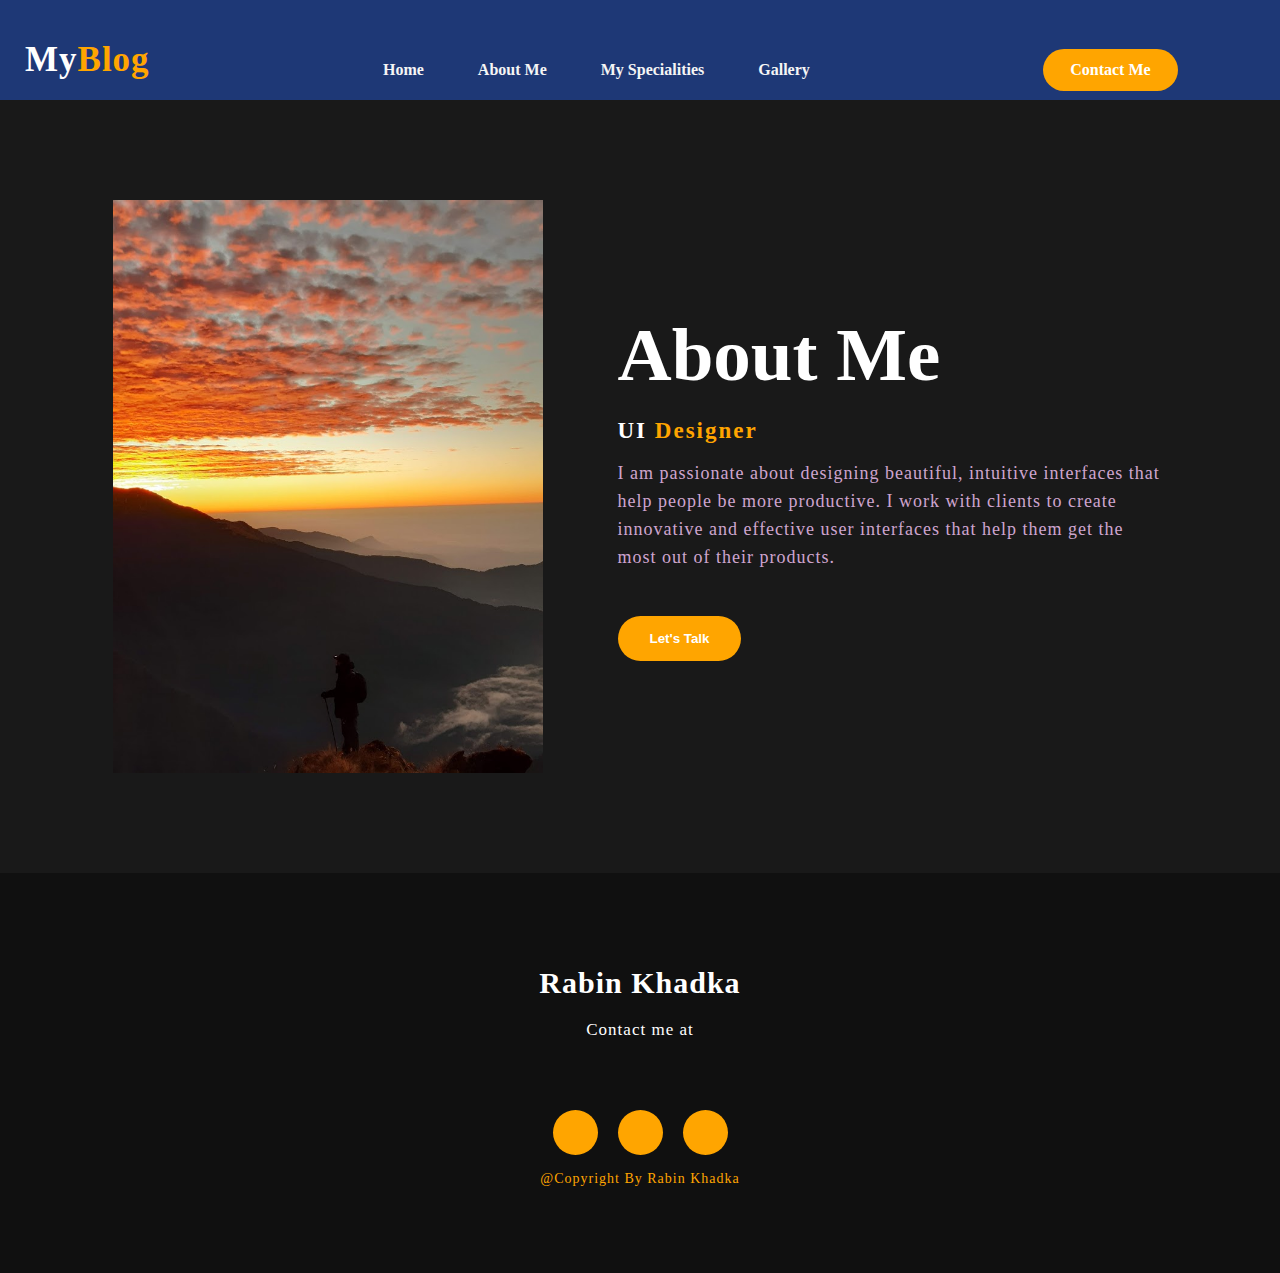
<file: aboutme.html>
<!DOCTYPE html>
<html lang="en">
<head>
    <meta charset="UTF-8">
    <meta http-equiv="X-UA-Compatible" content="IE=edge">
    <meta name="viewport" content="width=device-width, initial-scale=1.0">
    <title>Document</title>
    <link rel="stylesheet" type="text/css" href="style.css">
</head>
<body>
    <nav>
        <h2 class="logo">My<span>Blog</span></h2>
        <ul>
            <li><a href="index.html">Home</a></li>
            <li><a href="aboutme.html">About Me</a></li>
            <li><a href="myspecialities.html">My Specialities</a></li>
            <li><a href="gallery.html">Gallery</a></li>
        </ul>
        <a href="contact.html" class="btn">Contact Me</a>
    </nav>
    <div class="hero">
    <section class="aboutme">
        <div class="main">
            <img src="main.jpg">
            <div class="about-text">
                <h2>About Me</h2>
                <h5>UI <span>Designer</span></h5>
                <p>I am passionate about designing beautiful, intuitive interfaces that help people be more productive. I work with clients to create innovative and effective user interfaces that help them get the most out of their products.</p>
                <button type="button">Let's Talk</button>
            </div>
        </div>
    </section>

    <footer>
        <p>Rabin Khadka</p>
        <p>Contact me at</p>
        <div class="social">
            <a href="#"><i class="fa-brands fa-facebook"></i></a>
            <a href="#"><i class="fa-brands fa-instagram"></i></a>
            <a href="#"><i class="fa-brands fa-linkedin"></i></a>
        </div>
        <p class="end">@Copyright By Rabin Khadka</p>
    </footer>
</body>
</html>
</file>
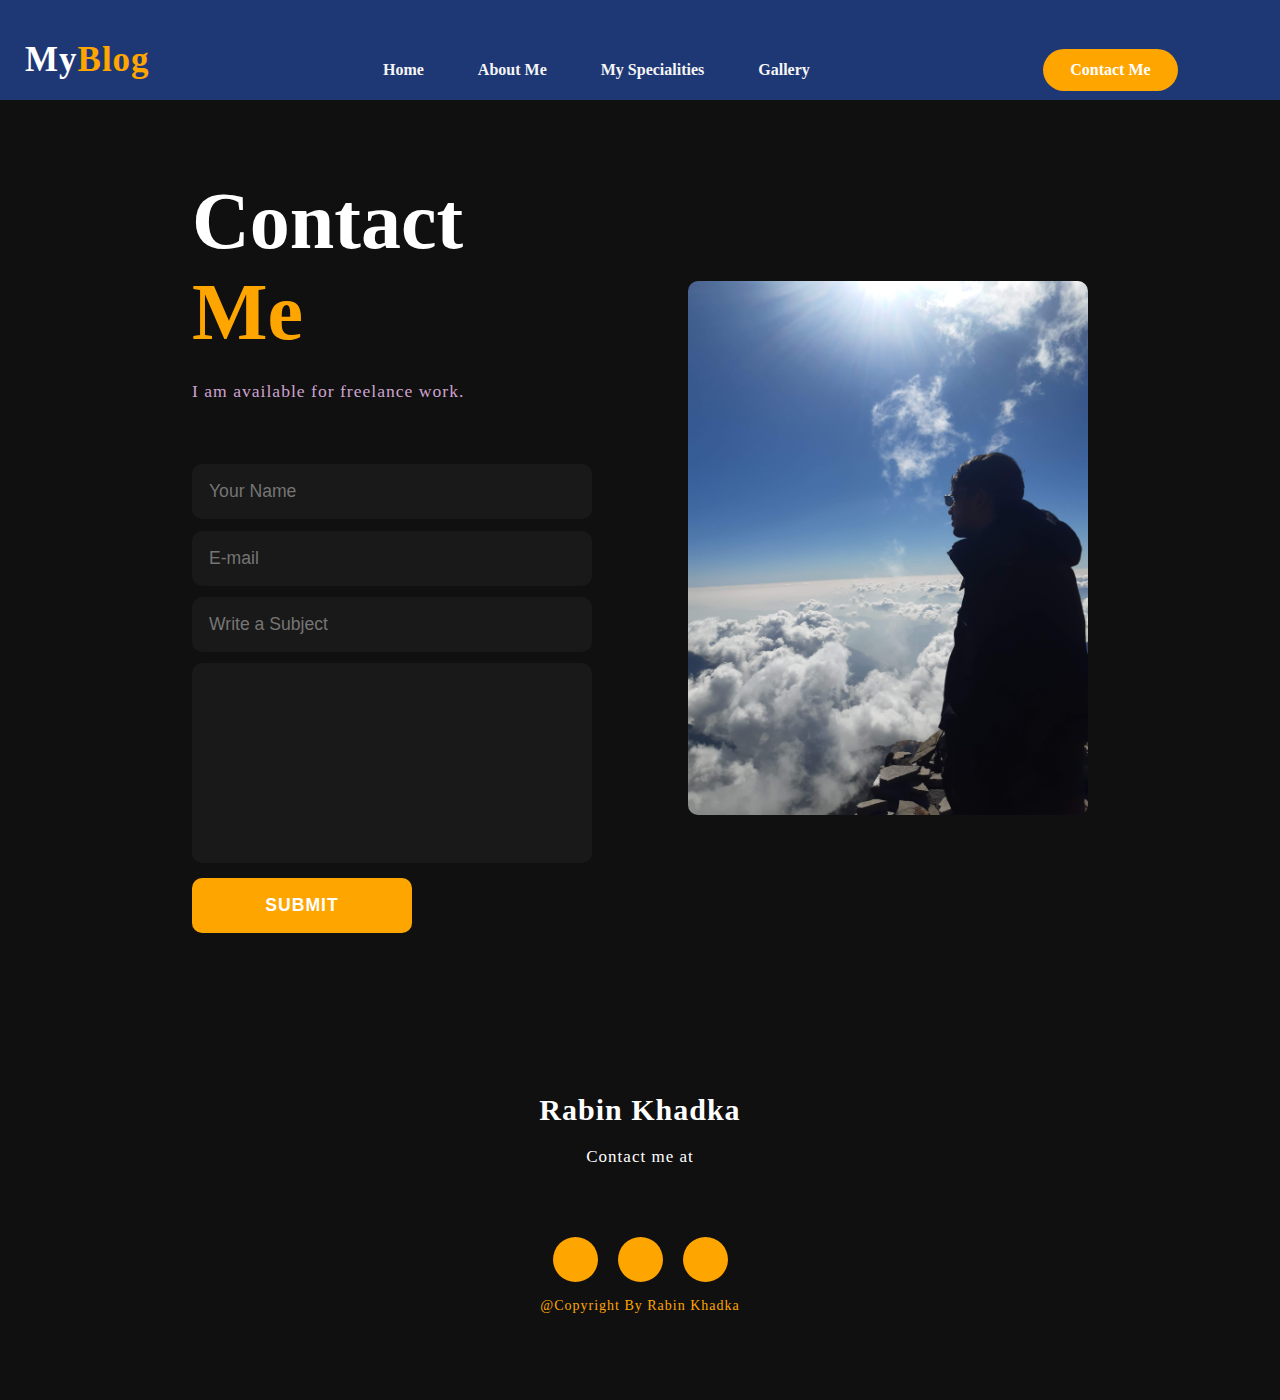
<file: contact.html>
<!DOCTYPE html>
<html lang="en">
<head>
    <meta charset="UTF-8">
    <meta http-equiv="X-UA-Compatible" content="IE=edge">
    <meta name="viewport" content="width=device-width, initial-scale=1.0">
    <title>Document</title>
    <link rel="stylesheet" type="text/css" href="style.css">
</head>
<body>
    <nav>
        <h2 class="logo">My<span>Blog</span></h2>
        <ul>
            <li><a href="index.html">Home</a></li>
            <li><a href="aboutme.html">About Me</a></li>
            <li><a href="myspecialities.html">My Specialities</a></li>
            <li><a href="gallery.html">Gallery</a></li>
        </ul>
        <a href="contact.html" class="btn">Contact Me</a>
    </nav>

    <section class="contact">
        <div class="contact-form">
            <h1>Contact  <span>Me</span></h1>
            <p> I am available for freelance work.</p>
            <form action="">
                <input type="" placeholder="Your Name" required>
                <input type="email" name="email" id="" placeholder="E-mail" required>
                <input type="" placeholder="Write a Subject" required>
                <textarea name="id" placeholder= "Your Message" required>

                </textarea>
                <input type="submit" name="" value="Submit" class="btn">
            </form>
        </div>

        <div class="contact-img">
           <img src="contact.jpg"> 
        </div>
    </section>
    <div>
    <footer>
        <p>Rabin Khadka</p>
        <p>Contact me at</p>
        <div class="social">
            <a href="#"><i class="fa-brands fa-facebook"></i></a>
            <a href="#"><i class="fa-brands fa-instagram"></i></a>
            <a href="#"><i class="fa-brands fa-linkedin"></i></a>
        </div>
        <p class="end">@Copyright By Rabin Khadka</p>
    </footer>
    </div>
</body>
</file>
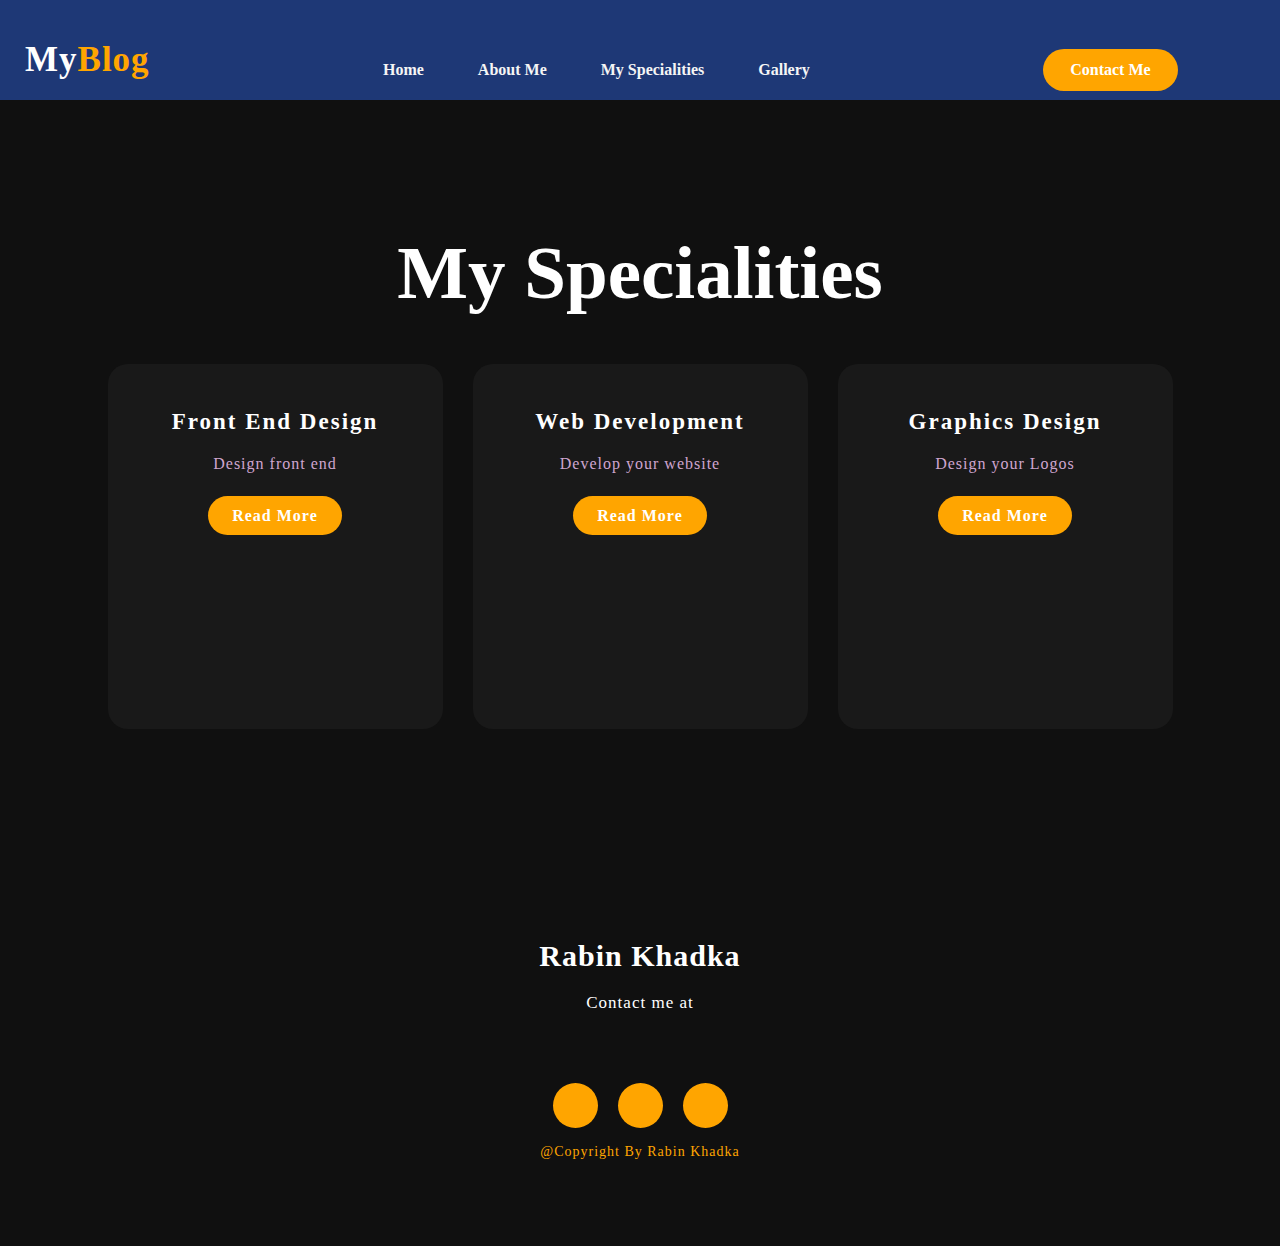
<file: myspecialities.html>
<!DOCTYPE html>
<html lang="en">
<head>
    <meta charset="UTF-8">
    <meta http-equiv="X-UA-Compatible" content="IE=edge">
    <meta name="viewport" content="width=device-width, initial-scale=1.0">
    <title>Document</title>
    <link rel="stylesheet" type="text/css" href="style.css">
</head>
<body>
    <nav>
        <h2 class="logo">My<span>Blog</span></h2>
        <ul>
            <li><a href="index.html">Home</a></li>
            <li><a href="aboutme.html">About Me</a></li>
            <li><a href="myspecialities.html">My Specialities</a></li>
            <li><a href="gallery.html">Gallery</a></li>
        </ul>
        <a href="contact.html" class="btn">Contact Me</a>
    </nav>

    <div class="service">
        <div class="title">
            <h2>My Specialities</h2>
        </div>

        <div class="box">
            <div class="card">
                <i class="fa-solid fa-bars"></i> 
                <h5>Front End Design</h5>
                <div class="pra">
                    <p>Design front end</p>

                    <p style="text-align: center;">
                        <a class="button" href="#">Read More</a>
                    </p>
                </div>  
            </div>
            <div class="card">
                <i class="fa-solid fa-user"></i> 
                <h5>Web Development</h5>
                <div class="pra">
                    <p>Develop your website</p>
                    <p style="text-align: center;">
                        <a class="button" href="#">Read More</a>
                    </p>
                </div>  
        </div>
        <div class="card">
            <i class="fa-solid fa-bell"></i> 
            <h5>Graphics Design</h5>
            <div class="pra">
                <p>Design your Logos</p>
                <p style="text-align: center;">
                    <a class="button" href="#">Read More</a>
                </p>
            </div>  
        </div>
    </div>
</div>

<footer>
    <p>Rabin Khadka</p>
    <p>Contact me at</p>
    <div class="social">
        <a href="#"><i class="fa-brands fa-facebook"></i></a>
        <a href="#"><i class="fa-brands fa-instagram"></i></a>
        <a href="#"><i class="fa-brands fa-linkedin"></i></a>
    </div>
    <p class="end">@Copyright By Rabin Khadka</p>
</footer>
    
</body>
</html>
</file>
<file: style.css>
*{
    padding: 0;
    margin: 0;
    font-family: 'Josefin Sans' sans-serif;
    box-sizing: border-box;
}
.hero{
    height: 100vh;
    width: 100%;
    background-image: url("photo.JPG");
    background-size: cover;
    background-position: center;   
}
nav{
   display: flex; 
   align-items: center;
   justify-content: space-between;
   padding-top: 40px;
   padding-left: 25px;
   padding-right: 8%;
   background-color: rgba(5, 34, 103, 0.9);
}
.logo{
    color:white;
    font-size: 35px;
    letter-spacing: 1px;
    cursor: pointer;
}
span{
    color: orange;
}
nav ul li{
    list-style-type: none;
    display: inline-block;
    padding: 10px 25px;
}
nav ul li a{
    color: whitesmoke;
    text-decoration: none;
    font-weight: bold;
    text-transform: capitalize;
    font-weight:bolder;
}
nav ul li a:hover{
    color: orange;
    transition: .4s;
}
.btn{
    background-color: orange;
    color: white;
    text-decoration: none;
    border: 2px solid transparent;
    font-weight: bold;
    padding: 10px 25px;
    border-radius: 30px;
    transition: transform .4s;
}
.btn:hover{
    transform: scale(1.2);
}
.content{
    position: absolute;
    top: 50%;
    left: 8%;
    transform: translateY(-50%);
}
h1{
    color:white;
    margin: 20px 0px 20px;
    font-size: 75px;
}
h3{
    color: white;
    font-size: 25px;
    margin-bottom: 50px;
}
h4{
    color: #fcfcfc;
    letter-spacing: 2px;
    font-size: 20px;
}
.newslatter form{
    width: 380px;
    max-width: 100%;
    position: relative;
}
.newslatter form input:first-child{
    display: inline-block;
    width: 100%;
    padding: 14px 130px 14px 15px;
    border: 2px solid orange;
    outline: none;
    border-radius: 30px;
}
.newslatter form input:last-child{
    position:absolute;
    display: inline-block;
    outline: none;
    border: none;
    padding: 10px 30px;
    border-radius: 30px;
    background-color: orange;
    box-shadow: 0px 0px 5px #000, 0px 0px 15px #858585;
    top: 6px;
    right: 6px;
}
.about{
    width: 100;
    padding: 100px 0px;
    background-color: #191919;
}
.about img{
    height: auto;
    width: 430px;
}
.about-text{
    width: 550px;
}
.main{
    width: 1130px;
    max-width: 95%;
    margin: 0 auto;
    display: flex;
    align-items: center;
    justify-content: space-around;
}
h2{
    color: white;
    font-size: 75px;
    text-transform: capitalize;
    margin-bottom: 20px;
}
h5{
    color: white;
    letter-spacing: 2px;
    font-size: 22px;
    margin-bottom: 25px;
    text-transform: capitalize;
}
p{
    color: #fcfc;
    letter-spacing: 1px;
    line-height: 28px;
    font-size: 18px;
    margin-bottom: 45px;
}
button{
    background-color: orange;
    color: white;
    text-decoration: none;
    border: 2px solid transparent;
    font-weight: bold;
    padding: 13px 30px;
    border-radius: 30px;
    transition: .4s;
}
button:hover{
    background-color: transparent;
    border: 2px solid orange;
    cursor: pointer;
}
.service{
    background: #101010;
    width: 100%;
    padding: 100px 0px;

}
.title h2{
  color: white;
  font-size: 75px;
  width: 1130px;
  margin: 30px auto;
  text-align: center;  
}
.box{
    display: flex;
    justify-content: center;
    align-items: center;
    min-height: 400px;

}
.card{
    height: 365px;
    width: 335px;
    padding: 20px 35px;
    background: #191919;
    border-radius: 20px;
    margin: 15px;
    position: relative;
    overflow: hidden;
    text-align: center;
}
.card i{
    font-size: 50px;
    display: block;
    text-align: center;
    margin: 25px 0px;
    color: orange;
}
h5{
 color: white;
 font-size: 23px;
 margin-bottom: 15px;   
}
.pra p{
    color: #fcfc;
    font-size: 16px;
    line-height: 27px;
    margin-bottom: 25px; 
}
.card .button{
background-color: orange;
color: white;
text-decoration: none;
border: 2px solid transparent;
font-weight: bold;
padding: 9px 22px;
border-radius: 30px;
transition: .4s;
}
.card .button:hover{
background-color: transparent;
border: 2px solid orange;
cursor: pointer;
}
.contact-me{
    width: 100%;
    height: 290px;
    background: #191919;
    display: flex;
    align-items: center;
    flex-direction: column;
    justify-content: center;
}
.contact-me p{
    color: white;
    font-size: 30px;
    font-weight: bold;
    margin-bottom: 25px;
}
.button-two{
background-color: orange;
color: white;
text-decoration: none;
border: 2px solid transparent;
font-weight: bold;
padding: 13px 30px;
border-radius: 30px;
transition: .4s;
}
.button-two:hover{
    background-color: transparent;
    border: 2px solid orange;
    cursor: pointer;
}
footer{
    position: relative;
    width: 100%;
    height: 400px;
    background: #101010;
    display: flex;
    flex-direction: column;
    align-items: center;
    justify-content: center;
}
footer p:nth-child(1){
    font-size: 30px;
    color: white;
    margin-bottom: 20px;
    font-weight: bold;
}
footer p:nth-child(2){
    color: white;
    font-size: 17px;
    width: 500px;
    text-align: center;
    line-height: 26px;
}
.social{
    display: flex;
}
.social a{
    width:45px;
    height: 45px;
    display: flex;
    align-items: center;
    justify-content: center;
    background: orange;
    border-radius: 50%;
    margin: 22px 10px;
    color: white;
    text-decoration: none;
    font-size: 20px;;
}
.social a:hover{
    transform: scale(1.3);
    transform: .3s;
}
.end{
    position: absolute;
    color: orange;
    bottom: 35px;
    font-size: 14px;
}
.aboutme{
    width: 100;
    padding: 100px 0px;
    background-color: #191919;
}
.aboutme img{
    height: auto;
    width: 430px;
}
.aboutme-text{
    width: 550px;
}
div.gallery {
    margin: 5px;
    border: 1px solid #ccc;
    float: left;
    width: 180px;
  }
  
  div.gallery:hover {
    border: 1px solid #777;
  }
  
  div.gallery img {
    width: 100%;
    height: auto;
  }
  
  div.desc {
    padding: 15px;
    text-align: center;
  }
  section{
    padding: 40px 15%;
  }
  .contact{
    background: #101010;
    height: 100%;
    width: 100%;
    min-height: 100vh;
    display: grid;
    grid-template-columns: repeat(2, 2fr);
    align-items: center;
    grid-gap: 6rem;
  }
  .contact-img img{
    max-width: 100%;
    width: 720px;
    height: auto;
    border-radius: 10px;
  }
  .contact-form h1{
    font-size: 80px;
    color: #fff;
    margin-bottom: 20px;

  }
.contact-form p{
    color: #fcfc;
    letter-spacing: 1px;
    line-height: 26px;
    font-size: 1.1rem;
    margin-bottom: 3.8rem;
}
.contact-form form{
    position: relative;
}
.contact-form form input, form textarea{
    width: 100%;
    padding: 17px;
    border: none;
    outline: none;
    background: #191919;
    color: #fff;
    font-size: 1.1rem;
    margin-bottom: 0.7rem;
    border-radius: 10px;
}
.contact-form textarea{
    resize: none;
    height: 200px;
}
.contact-form form .btn{
    display: inline-block;
    background: orange;
    font-size: 1.1rem;
    letter-spacing: 1px;
    text-transform: uppercase;
    font-weight: 600;
    border-radius: 10px;
    width: 220px;
    transition: ease .20s;
    cursor: pointer;

}
.contact-form form .btn:hover{
    border: 2px solid orange;
    background: transparent;
    transform: scale(1.1);
}
.container{
    display: flex;
    max-width: 100%;
    width: 100%;
    flex-wrap: wrap;
    justify-content: center;
    background: #000;
}
.container img{
    height: 200px;
    width: 500px;
    object-fit: cover;
    object-position: bottom;
    padding: 5px;
}
img:hover{
    cursor: pointer;
    opacity: 0.5;
    transition: 0.5s;
}
.heading p{
color: orange;
font-size: 30px;
font-weight: bold;
margin-bottom: 25px;
margin: 30px auto;
text-align: center;
}
.gallery-heading p{
color: orange;
font-size: 30px;
font-weight: bold;
margin-bottom: 25px;
margin: 30px auto;
text-align: center;  
}
#video{
    background: #101010;
}
#images{
    background: #101010;
}
</file>
